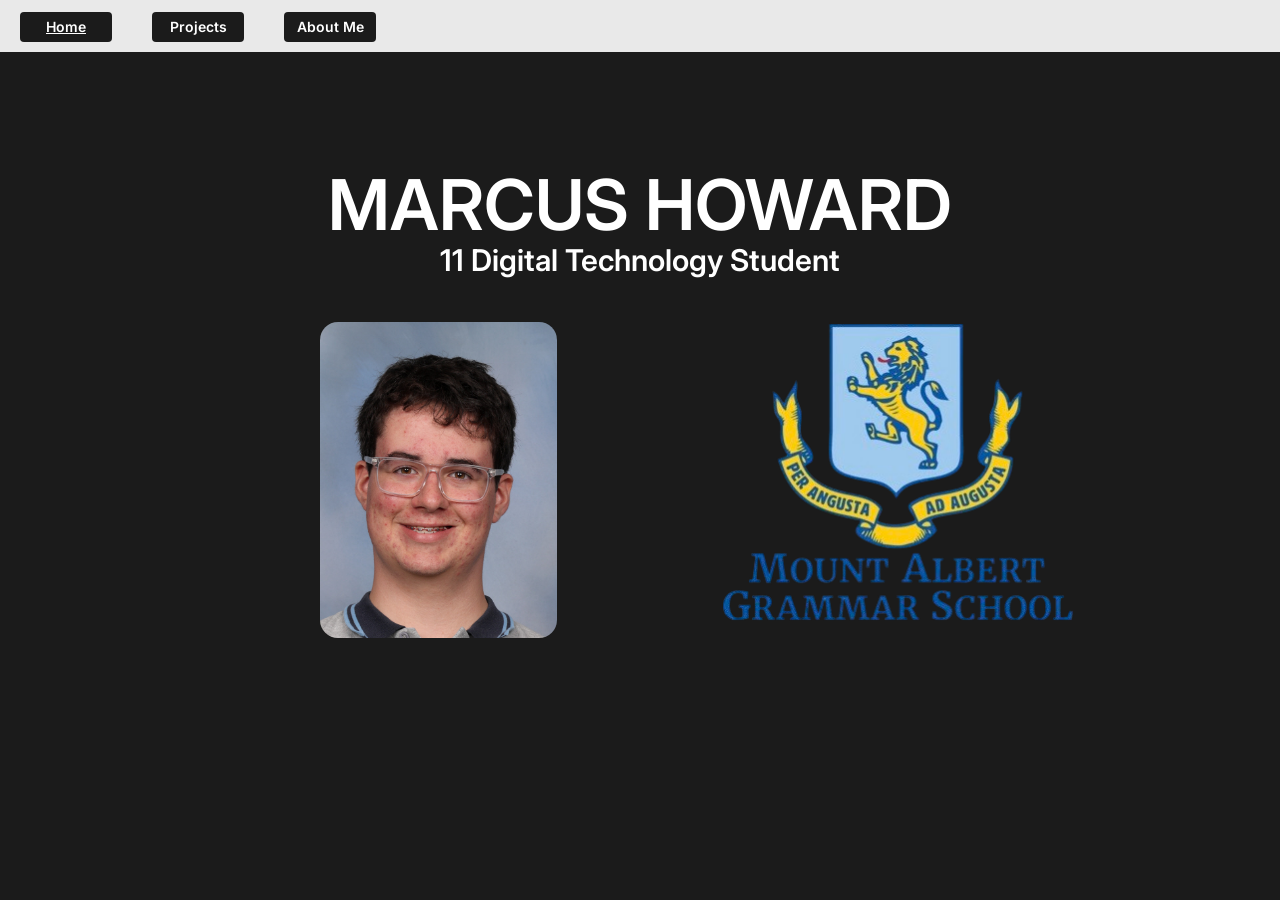
<file: index.html>
<!DOCTYPE html>
<html>
    <head>
        <link rel="stylesheet" href="./styles/styles.css">
        <link rel="stylesheet" href="./styles/homepage.css">
    </head>

    <body>
        <!-- Navigation bar -->
        <div class="nav-bar">
            <a class="nav-bar-text font-semibold nav-bar-current" href="./index.html">
                Home
            </a>

            <a class="nav-bar-text font-semibold" href="./projects.html">
                Projects
            </a>

            <a class="nav-bar-text font-semibold" href="./about-me.html">
                About Me
            </a>
        </div>

        <!-- Portfolio title -->
        <div class="title-text homepage-title-specifics font-homepage font-semibold">
            MARCUS HOWARD
        </div>

        <div class="sub-title homepage-sub-title font-homepage font-semibold">
            11 Digital Technology Student
        </div>

        <!-- Homepage images -->
        <div class="homepage-images">
            <img class="person-image homepage-person" src="images/portfolio-photo.jpeg">

            <img class="homepage-image-logo" src="./images/mags-logo.png">
        </div>
    </body>
</html>
</file>
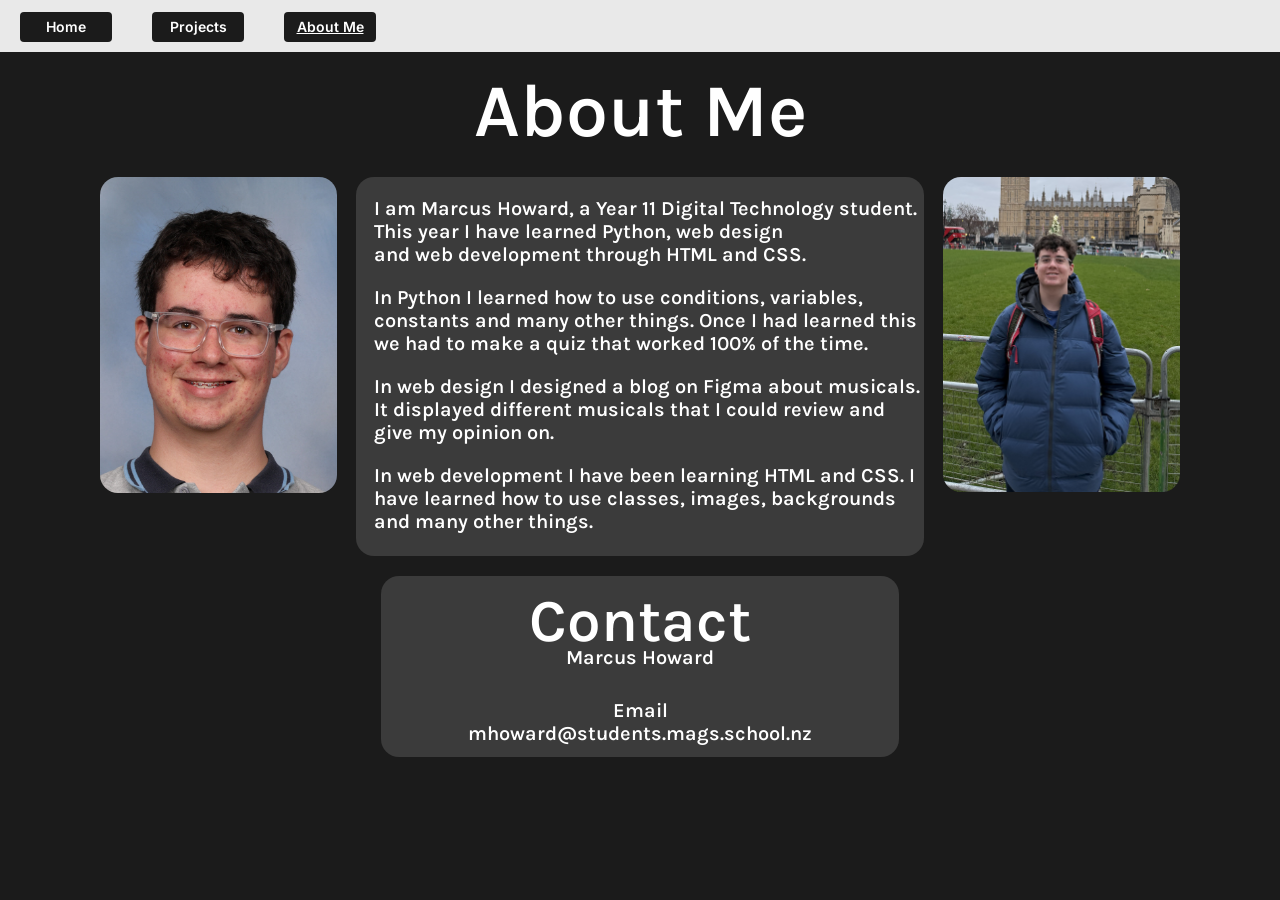
<file: about-me.html>
<!DOCTYPE html>
<html>
    <head>
        <link rel="stylesheet" href="./styles/styles.css">
        <link rel="stylesheet" href="./styles/about-me.css">
    </head>

    <body>
        <!-- Navigation bar -->
        <div class="nav-bar">
            <a class="nav-bar-text font-semibold" href="./index.html">
                Home
            </a>

            <a class="nav-bar-text font-semibold" href="./projects.html">
                Projects
            </a>

            <a class="nav-bar-text font-semibold nav-bar-current" href="./about-me.html">
                About Me
            </a>
        </div>

        <!-- Page title -->
        <div class="aboutme-title-specifics title-text font-karla font-semibold">
            About Me
        </div>

        <!-- Main content -->
        <div class="about-me-content">
            <img class="person-image" src="./images/portfolio-photo.jpeg">

            <div class="about-me-text font-karla font-semibold">
                <p>
                    I am Marcus Howard, a Year 11 Digital Technology student. <br>
                    This year I have learned Python, web design <br>
                    and web development through HTML and CSS. <br>
                </p>

                <p>
                    In Python I learned how to use conditions, variables, <br>
                    constants and many other things. Once I had learned this <br>
                    we had to make a quiz that worked 100% of the time. <br>
                </p>

                <p>
                    In web design I designed a blog on Figma about musicals. <br>
                    It displayed different musicals that I could review and <br>
                    give my opinion on. <br>
                </p>
                
                <p>
                    In web development I have been learning HTML and CSS. I <br>
                    have learned how to use classes, images, backgrounds <br>
                    and many other things.
                </p>
            </div>

            <img class="person-image" src="./images/portfolio-photo-2.png">
        </div>

        <!-- Contact information -->
        <div class="contact-content">
            <div class="contact-text font-karla font-semibold">
                Contact
            </div>

            <div class="contact-sub-content contact-sub-title font-karla font-semibold">
                Marcus Howard
            </div>

            <div class="contact-sub-content contact-email-positon font-karla font-semibold">
                Email
            </div>

            <div class="contact-sub-content font-karla font-semibold">
                mhoward@students.mags.school.nz
            </div>
        </div>
    </body>
</html>
</file>
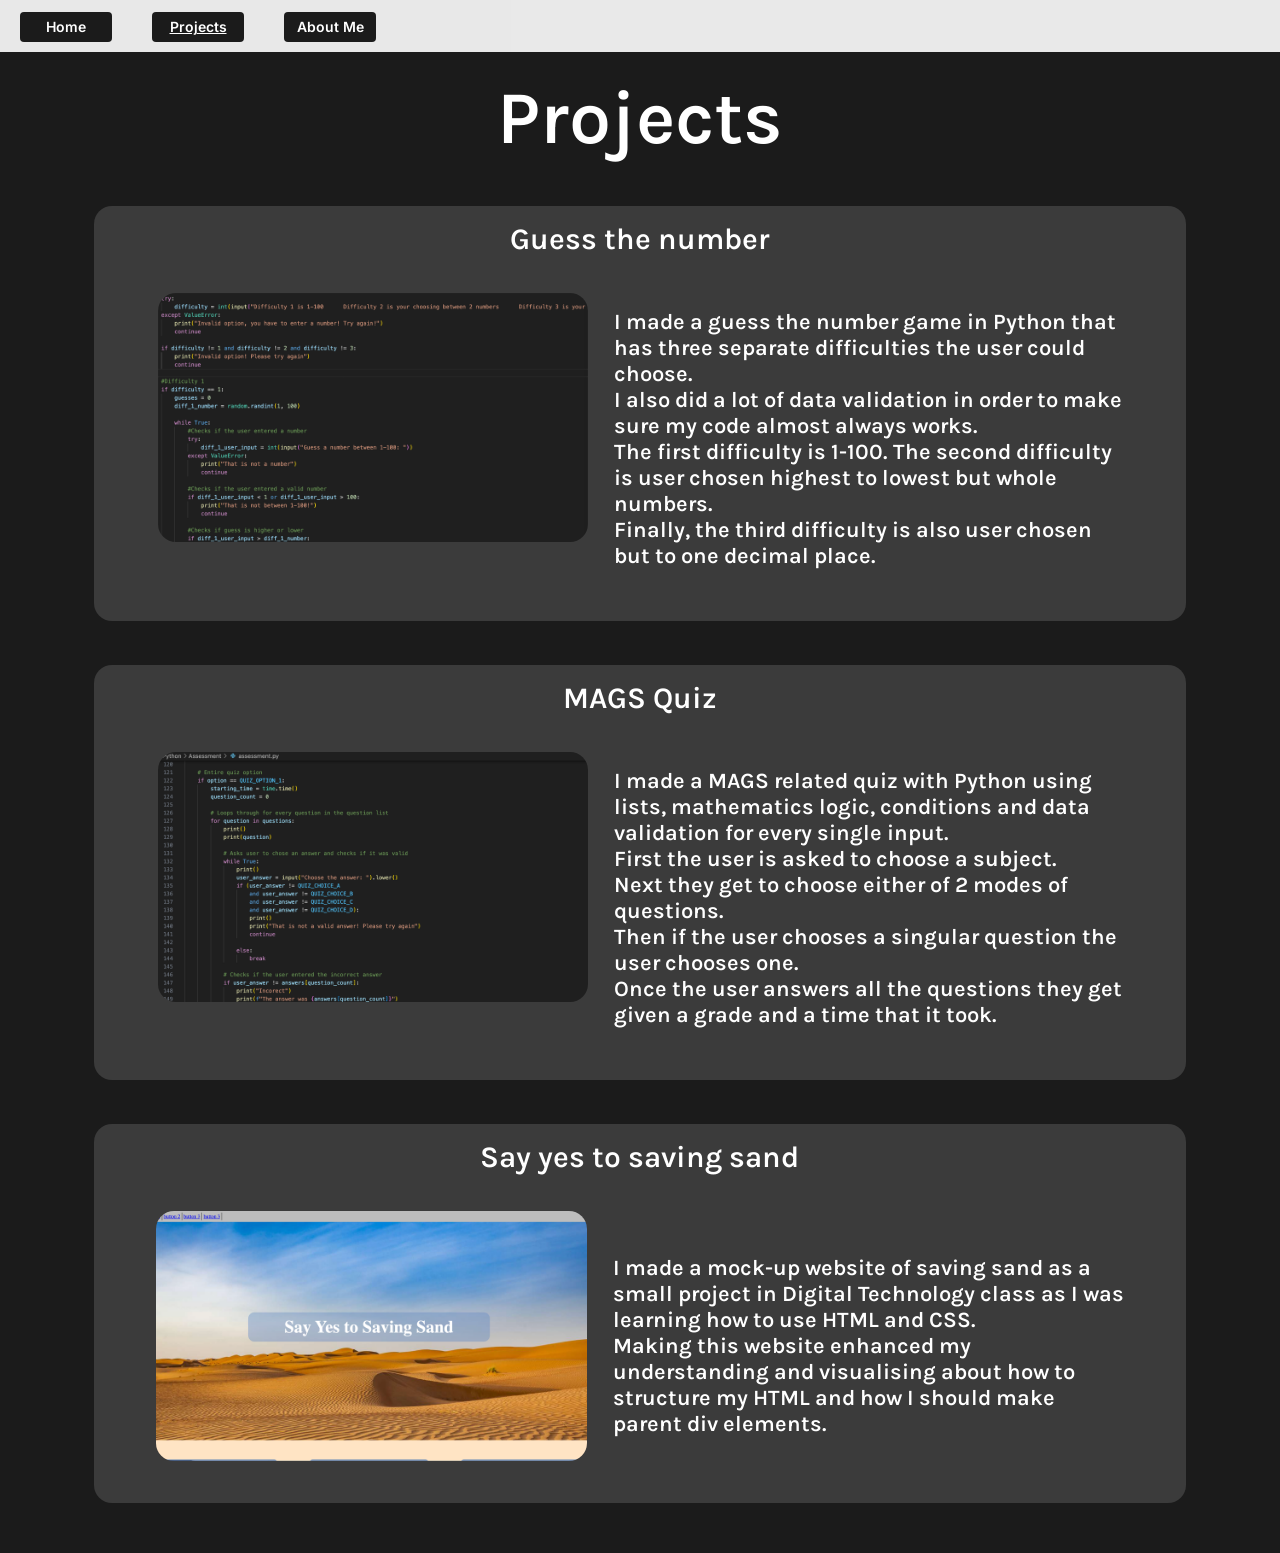
<file: projects.html>
<!DOCTYPE html>
<html>
    <head>
        <link rel="stylesheet" href="./styles/styles.css">
        <link rel="stylesheet" href="./styles/projects.css">
    </head>

    <body>
        <!-- Navigation bar -->
        <div class="nav-bar">
            <a class="nav-bar-text font-semibold" href="./index.html">
                Home
            </a>

            <a class="nav-bar-text font-semibold nav-bar-current" href="./projects.html">
                Projects
            </a>

            <a class="nav-bar-text font-semibold" href="./about-me.html">
                About Me
            </a>
        </div>

        <!-- Page title -->
        <div class="title-text projects-title-specifics font-karla font-semibold">
            Projects
        </div>

        <!-- Project 1 -->
        <div class="project">
            <div class="sub-title font-karla font-semibold">
                Guess the number
            </div>

            <div class="project-content">
                <a href="https://github.com/mhowardmags/Guess-the-Number-Game">
                    <img class="project-image" src="./images/guess-the-number.png">
                </a>

                <div class="project-text font-karla font-semibold">
                    <p>
                        I made a guess the number game in Python that <br>
                        has three separate difficulties the user could <br>
                        choose. <br>
                        I also did a lot of data validation in order to make <br>
                        sure my code almost always works. <br>
                        The first difficulty is 1-100. The second difficulty <br>
                        is user chosen highest to lowest but whole <br>
                        numbers. <br>
                        Finally, the third difficulty is also user chosen <br>
                        but to one decimal place. 
                    </p>  
                </div>
            </div>
        </div>

        <!-- Project 2 -->
        <div class="project">
            <div class="sub-title font-karla font-semibold">
                MAGS Quiz
            </div>

            <div class="project-content">
                <a href="https://github.com/mhowardmags/MAGS-Quiz">
                    <img class="project-image" src="./images/mags-quiz.png">
                </a>

                <div class="project-text font-karla font-semibold">
                    <p>
                        I made a MAGS related quiz with Python using <br>
                        lists, mathematics logic, conditions and data <br>
                        validation for every single input. <br>
                        First the user is asked to choose a subject. <br>
                        Next they get to choose either of 2 modes of <br>
                        questions. <br>
                        Then if the user chooses a singular question the <br>
                        user chooses one. <br>
                        Once the user answers all the questions they get <br>
                        given a grade and a time that it took.
                    </p>
                </div>
            </div>
        </div>

        <!-- Project 3 -->
        <div class="project footer-space">
            <div class="sub-title font-karla font-semibold">
                Say yes to saving sand
            </div>
            
            <div class="project-content">
                <a href="https://mhowardmags.github.io/Saving-Sand/">
                    <img class="project-image" src="./images/saving-sand.png">
                </a>

                <div class="project-text saving-sand-text font-karla font-semibold">
                    <p>
                        I made a mock-up website of saving sand as a <br>
                        small project in Digital Technology class as I was <br>
                        learning how to use HTML and CSS. <br>
                        Making this website enhanced my <br>
                        understanding and visualising about how to <br>
                        structure my HTML and how I should make <br>
                        parent div elements. 
                    </p>
                </div>
            </div>
        </div>
    </body>
</html>
</file>
<file: styles/styles.css>
@import url('https://fonts.googleapis.com/css2?family=Inter:ital,opsz,wght@0,14..32,100..900;1,14..32,100..900&family=Karla:ital,wght@0,200..800;1,200..800&display=swap');
@import url('https://fonts.googleapis.com/css2?family=Karla:ital,wght@0,200..800;1,200..800&display=swap');


body {
    margin: 0px;

    background-color: rgb(27, 27, 27);
}

a {
    text-decoration: none;
}

.font-karla {
    font-family: "Karla";
    color: white;
}

.font-semibold {
    font-weight: 600;
}

/* Main Navigation bar */
.nav-bar {
    display: flex;

    background-color: rgba(255, 255, 255, 0.90);

    height: 52px;

    position: sticky;
    top: 0;
}

/* Codes the specific position, 
size, fonts and colours of the navigation bar button */
.nav-bar-text {
    margin-top: 12px;
    margin-left: 20px;
    margin-right: 20px;

    padding-top: 6px;
    padding-bottom: 6.5px;

    border-radius: 4px;

    width: 92px;
    height: fit-content;

    background-color: rgb(27, 27, 27);

    color: white;
    font-size: 14px;
    text-align: center;
    font-family: "Inter";
}

/* Adds an underline to the currently active page */
.nav-bar-current {
    text-decoration: underline;
}

/* Changes the colour and underline of the naviation bar
buttons when hovered */
.nav-bar-text:hover {
    background-color: rgb(50, 50, 50);

    text-decoration: underline;

    transition: 0.3s;
}

.title-text {
    width: fit-content;

    margin: auto;

    color: white;
}

.sub-title {
    width: fit-content;

    margin: auto;

    color: white;
    font-size: 30px;
}

.person-image {
    width: 18.5%;
    height: fit-content;

    border-radius: 18px;
}
</file>
<file: styles/homepage.css>
@import url('https://fonts.googleapis.com/css2?family=Inter:ital,opsz,wght@0,14..32,100..900;1,14..32,100..900&family=Karla:ital,wght@0,200..800;1,200..800&display=swap');
@import url('https://fonts.googleapis.com/css2?family=Karla:ital,wght@0,200..800;1,200..800&display=swap');


.font-homepage {
    font-family: "Inter";
}

/* Sizes and positions of the homepage title */
.homepage-title-specifics {
    font-size: 70px;

    margin-top: 110px;
}

.homepage-sub-title {
    margin-top: -5px;
}

.homepage-images {
    display: flex;
    
    margin-top: 44px;
}

.homepage-person {
    margin-left: 25%;
    margin-right: 6.25%;
}

.homepage-image-logo {
    width: 28%;
    height: fit-content;

    margin-right: 25%;
    margin-left: 6.25%;
}

.project-content {
    display: flex;
}

.project-image {
    border-radius: 18px;
}
</file>
<file: styles/about-me.css>
.aboutme-title-specifics {
    font-size: 75px;

    margin-top: 15px;
}

.about-me-content {
    justify-content: center;

    display: flex;

    margin-top: 22px;
}


.about-me-text {
    padding-bottom: 3px;
    padding-left: 1.4%;

    margin-left: 1.48%;
    margin-right: 1.48%;

    background-color: rgb(59, 59,59);

    border-radius: 18px;

    font-size: 20px;

    width: 43%;
}


/* Main code for contact infomation size, colour and boarder */
.contact-content {
    background-color: rgb(59, 59,59);

    width: fit-content;

    margin-left: auto;
    margin-right: auto;
    margin-top: 20px;
    
    padding-top: 10px;
    padding-bottom: 12px;
    padding-left: 87px;
    padding-right: 87px;

    border-radius: 18px;
}

.contact-text {
    width: fit-content;

    margin-left: auto;
    margin-right: auto;

    font-size: 60px;
}

.contact-sub-content {
    width: fit-content;

    margin-left: auto;
    margin-right: auto;

    font-size: 20px;
}

.contact-sub-title {
    margin-top: -10px;
}

.contact-email-positon {
    margin-top: 30px;
}
</file>
<file: styles/projects.css>
.projects-title-specifics {
    font-size: 75px;

    margin-top: 22px;
}

/* General project code/positions */
.project {
    background-color: rgb(59, 59,59);

    width: 85.3%;

    padding-top: 15px;
    padding-bottom: 38px;

    margin-top: 44px;
    margin-left: auto;
    margin-right: auto;

    border-radius: 18px;

}

/* General project content code/positions */
.project-content {
    justify-content: center;

    display: flex;

    width: fit-content;

    margin-left: auto;
    margin-right: auto;
}

.project-content a {
    width: 39.45%;
}

.project-image {
    width: 100%; 

    margin-top: 36px;

    border-radius: 18px;
}

.project-text {
    width: fit-content;

    font-size: 22px;

    margin-left: 26px;
    margin-top: 30px;
    margin-bottom: -8px;
}

.saving-sand-text {
    margin-top: 58px;
}

.footer-space {
    margin-bottom: 50px;
}
</file>
